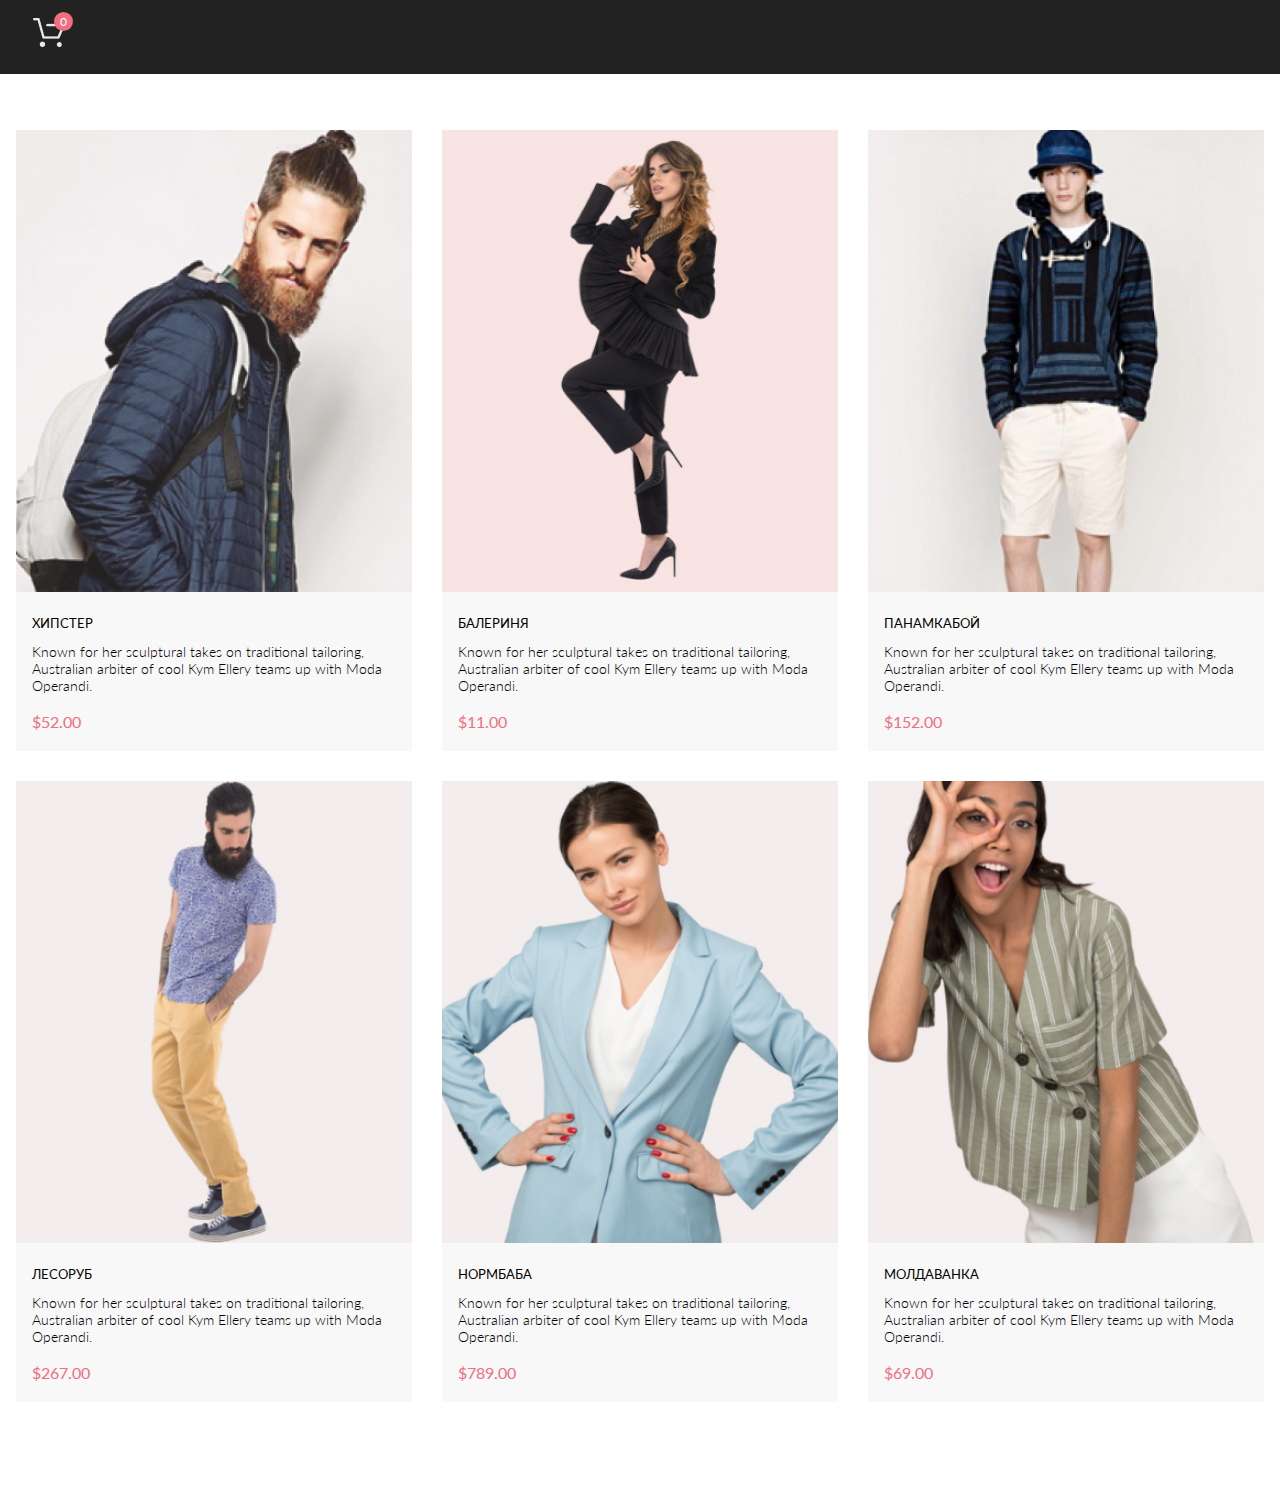
<file: less - 6/index.html>
<!DOCTYPE html>
<html lang="en">

<head>
    <meta charset="UTF-8">
    <meta name="viewport" content="width=device-width, initial-scale=1.0">
    <title>Document</title>
    <link rel="stylesheet" href="https://cdnjs.cloudflare.com/ajax/libs/font-awesome/5.15.2/css/all.min.css"
        integrity="sha512-HK5fgLBL+xu6dm/Ii3z4xhlSUyZgTT9tuc/hSrtw6uzJOvgRr2a9jyxxT1ely+B+xFAmJKVSTbpM/CuL7qxO8w=="
        crossorigin="anonymous" />
    <link rel="stylesheet" href="style.css">
</head>

<body>
    <div class="header">
        <div class="container">


            <div class="rightHeader">
                <span class="cartIconWrap">
                    <img class="cartIcon" src="images/cart.png" alt="">
                    <span class="itemsCart">5</span>
                </span>
            </div>
        </div>
    </div>

    <div class="filters">
        <div class="container">
            <div class="filtersLeft">
                <span class="filterLabel"></span>
            </div>
        </div>
    </div>

    </div>
    </div>
    </div>

    <div class="featured container">

        <div class="featuredItems">

            <div class="featuredItem">

                <div class="featuredImgWrap">
                    <img src="images/featured/1.jpg" alt="">
                    <div class="featuredImgDark">
                        <button class="featuredAddToCart">
                            <img src="images/cart.svg" alt="">
                            Add to Cart
                        </button>
                    </div>
                </div>

                <div class="featuredData">
                    <div class="featuredName">
                        ХИПСТЕР
                    </div>
                    <div class="featuredText">
                        Known for her sculptural takes on traditional tailoring, Australian arbiter of cool Kym Ellery
                        teams up with Moda Operandi.
                    </div>
                    <div class="featuredPrice">
                        $52.00
                    </div>
                </div>

            </div>

            <div class="featuredItem">

                <div class="featuredImgWrap">
                    <img src="images/featured/2.jpg" alt="">
                    <div class="featuredImgDark">
                        <button class="featuredAddToCart">
                            <img src="images/cart.svg" alt="">
                            Add to Cart
                        </button>
                    </div>
                </div>

                <div class="featuredData">
                    <div class="featuredName">
                        БАЛЕРИНЯ
                    </div>
                    <div class="featuredText">
                        Known for her sculptural takes on traditional tailoring, Australian arbiter of cool Kym Ellery
                        teams up with Moda Operandi.
                    </div>
                    <div class="featuredPrice">
                        $11.00
                    </div>
                </div>

            </div>

            <div class="featuredItem">

                <div class="featuredImgWrap">
                    <img src="images/featured/3.jpg" alt="">
                    <div class="featuredImgDark">
                        <button class="featuredAddToCart">
                            <img src="images/cart.svg" alt="">
                            Add to Cart
                        </button>
                    </div>
                </div>

                <div class="featuredData">
                    <div class="featuredName">
                        ПАНАМКАБОЙ
                    </div>
                    <div class="featuredText">
                        Known for her sculptural takes on traditional tailoring, Australian arbiter of cool Kym Ellery
                        teams up with Moda Operandi.
                    </div>
                    <div class="featuredPrice">
                        $152.00
                    </div>
                </div>

            </div>

            <div class="featuredItem">

                <div class="featuredImgWrap">
                    <img src="images/featured/4.jpg" alt="">
                    <div class="featuredImgDark">
                        <button class="featuredAddToCart">
                            <img src="images/cart.svg" alt="">
                            Add to Cart
                        </button>
                    </div>
                </div>

                <div class="featuredData">
                    <div class="featuredName">
                        ЛЕСОРУБ
                    </div>
                    <div class="featuredText">
                        Known for her sculptural takes on traditional tailoring, Australian arbiter of cool Kym Ellery
                        teams up with Moda Operandi.
                    </div>
                    <div class="featuredPrice">
                        $267.00
                    </div>
                </div>

            </div>

            <div class="featuredItem">

                <div class="featuredImgWrap">
                    <img src="images/featured/5.jpg" alt="">
                    <div class="featuredImgDark">
                        <button class="featuredAddToCart">
                            <img src="images/cart.svg" alt="">
                            Add to Cart
                        </button>
                    </div>
                </div>

                <div class="featuredData">
                    <div class="featuredName">
                        НОРМБАБА
                    </div>
                    <div class="featuredText">
                        Known for her sculptural takes on traditional tailoring, Australian arbiter of cool Kym Ellery
                        teams up with Moda Operandi.
                    </div>
                    <div class="featuredPrice">
                        $789.00
                    </div>
                </div>

            </div>
            <div class="featuredItem">

                <div class="featuredImgWrap">
                    <img src="images/featured/6.jpg" alt="">
                    <div class="featuredImgDark">
                        <button class="featuredAddToCart">
                            <img src="images/cart.svg" alt="">
                            Add to Cart
                        </button>
                    </div>
                </div>

                <div class="featuredData">
                    <div class="featuredName">
                        МОЛДАВАНКА
                    </div>
                    <div class="featuredText">
                        Known for her sculptural takes on traditional tailoring, Australian arbiter of cool Kym Ellery
                        teams up with Moda Operandi.
                    </div>
                    <div class="featuredPrice">
                        $69.00
                    </div>
                </div>

            </div>
        </div>
    </div>


    <script src="http://code.jquery.com/jquery-2.0.2.min.js"></script>
    <script src="app.js"></script>
</body>

</html>
</file>
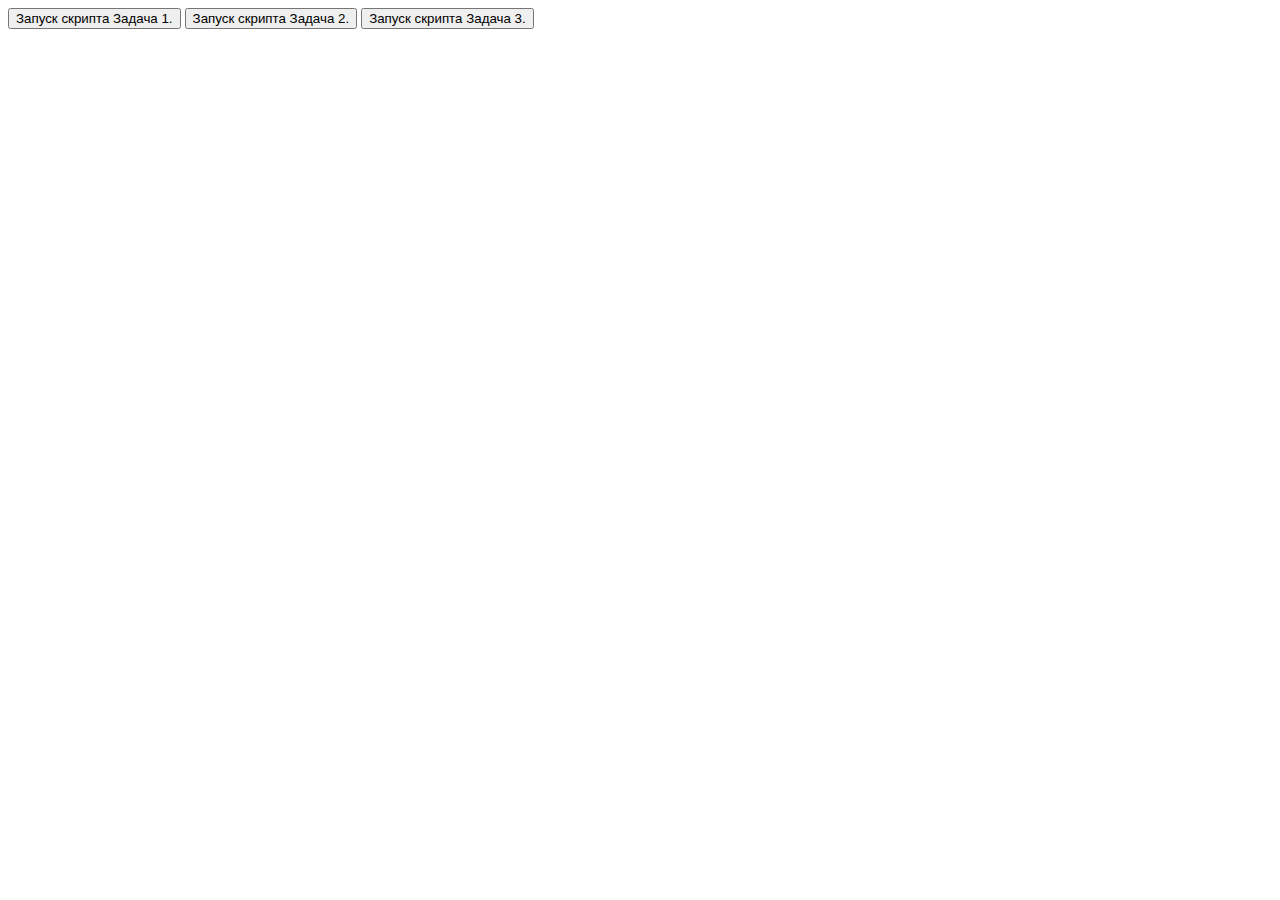
<file: lesson-3.html>
<!DOCTYPE html>
<html lang="en">

<head>
    <meta charset="UTF-8">
    <title>Title</title>
</head>

<body>
    <script>
        // Задача 1. С помощью цикла while вывести все простые числа в промежутке от 0 до 100.
        function check() {
            var n = 100;
            var i = 2;
            var Arr = [];
            while (i <= n) {
                if (i == 2 || i == 3 || i == 5 || i == 7) {
                    Arr.push(" " + i);
                    i++
                    continue;
                }
                else if (i % 2 == 0 || i % 3 == 0 || i % 5 == 0 || i % 7 == 0) {
                    i++;
                    continue;
                }
                Arr.push(" " + i++);
            }
            alert(Arr);
        }
    </script>


    <script>
        //1. С помощью цикла while вывести все простые числа в промежутке от 0 до 100.
        //2. С этого урока начинаем работать с функционалом интернет - магазина.Предположим, есть сущность корзины.
        //   Нужно реализовать функционал подсчета стоимости корзины в зависимости от находящихся в ней товаров.Товары в корзине 
        //   хранятся в массиве.Задачи:
        //  a) Организовать такой массив для хранения товаров в корзине;
        //  b) Организовать функцию countBasketPrice, которая будет считать стоимость корзины.
        var basket = [{ name: 'Очень полезная Штука', price: 3750, pieces: 2 }, { name: 'Штука', price: 1050, pieces: 15 }, { name: 'Полезная штука', price: 3050, pieces: 20 }, { name: 'Безполезная штука', price: 2050, pieces: 25 }];
        function countBasketPrice() {
            var sum = 0;
            var number = 0;
            var unit = 'Наиментвание: ';
            for (var n of basket) {
                sum += (n.price * n.pieces);
                number += n.pieces;
                tmp = n.pieces;
                unit += '' + n.name + ' ' + tmp + 'шт. ';
            }
            var d = basket.length;
            alert('количество позицый: ' + d + '. ' + unit + 'Всего едениц товара: ' + number + 'шт.' + ' Общая стоимость: ' + sum + 'руб.');
            console.log('количество позицый: ' + d + '. ' + unit + 'Всего едениц товара: ' + number + 'шт.' + ' Общая стоимость: ' + sum + 'руб.');
        }
    </script>


    <script>
        // Задача 3. * Вывести с помощью цикла for числа от 0 до 9, не используя тело цикла.Выглядеть это должно так: for (…) {// здесь пусто}       
        function Bodyarr() {
            var arr = [];
            for (var n = 0; n <= 9; arr.push(n++)) { }
            alert(arr);
            console.log(arr);
        }
    </script>
    <button type="button" onclick="check()" class="button">Запуск скрипта Задача 1. </button>
    <button type="button1" onclick="countBasketPrice()" class="button1">Запуск скрипта Задача 2. </button>
    <button type="button2" onclick="Bodyarr()" class="button2">Запуск скрипта Задача 3. </button>
</body>

</html>
</file>
<file: less - 6/style.css>
@import url("https://fonts.googleapis.com/css2?family=Lato:wght@300;400;700;900&display=swap");

body {
    margin: 0;
    font-family: Lato, sans-serif;
}

.header {
    background: #222222;
    height: 74px;
    padding: 18px 16px;
    box-sizing: border-box;
}

.header .container {
    display: flex;
    justify-content: space-between;
    align-items: center;
}

@media (min-width: 1600px) {
    .container {
        margin: 0 auto;
        width: 1140px;
    }
}

@media (min-width: 768px) {
    .header {
        padding-left: 32px;
        padding-right: 32px;
    }
}

.header i {
    color: #e8e8e8;
}

.userIcon,
.cartIcon {
    display: none;
}

@media (min-width: 768px) {

    .userIcon,
    .cartIcon {
        display: inline;
    }
}

.userIcon {
    margin-left: 25px;
    margin-right: 42px;
}

.searchIcon {
    margin-left: 41px;
}

.cartIconWrap {
    position: relative;
}

.cartIconWrap span {
    display: inline-block;
    width: 19px;
    height: 19px;
    color: white;
    background: #f16d7f;
    border-radius: 50%;
    position: absolute;
    text-align: center;
    right: -8px;
    top: -19px;
    font-size: 12px;
    line-height: 19px;
}

.newArrivals {
    background: #f8f3f4;
    min-height: 148px;
}

.newArrivals h1 {
    margin: 24px 0 32px;
    font-weight: normal;
    font-size: 24px;
    line-height: 29px;
    color: #f16d7f;
}

@media (min-width: 768px) {
    .newArrivals h1 {
        margin: 0;
    }
}

.newArrivals .container {
    display: flex;
    flex-direction: column;
    align-items: center;
    min-height: inherit;
}

@media (min-width: 768px) {
    .newArrivals .container {
        flex-direction: row;
        justify-content: space-between;
    }
}

@media (min-width: 768px) and (max-width: 1599px) {
    .newArrivals .container {
        padding: 0 16px;
    }
}

.newArrivals nav a,
.newArrivals nav span {
    font-weight: 300;
    font-size: 14px;
    line-height: 17px;
    color: #636363;
}

.newArrivals nav a {
    text-decoration: none;
}

.newArrivals nav span {
    margin: 0 3px;
}

.newArrivals nav a:last-of-type {
    font-weight: bold;
    font-size: 14px;
    line-height: 17px;
    color: #f16d7f;
}

.filters {
    margin-top: 24px;
    margin-bottom: 32px;
}

@media (min-width: 1600px) {
    .filters {
        margin-top: 51px;
        margin-bottom: 64px;
    }
}

.filters .container {
    display: flex;
    justify-content: space-between;
    padding-left: 8px;
    padding-right: 8px;
}

@media (min-width: 768px) {
    .filters .container {
        padding-left: 16px;
        padding-right: 16px;
    }
}

@media (min-width: 1600px) {
    .filters .container {
        padding-left: 0;
        padding-right: 0;
        justify-content: flex-start;
    }
}

.filtersRight {
    display: flex;
    font-size: 12px;
    line-height: 14px;
    color: #6f6e6e;
}

@media (min-width: 1600px) {
    .filtersRight {
        font-size: 14px;
        line-height: 17px;
        margin-left: 320px;
    }
}

.filtersRight img {
    position: relative;
    bottom: 1px;
    margin-left: 9px;
}

.filtersRight>div:not(:last-child) {
    margin-right: 15px;
}

@media (min-width: 375px) {
    .filtersRight>div:not(:last-child) {
        margin-right: 24px;
    }
}

.filtersLeft .filterLabel {
    display: none;
    position: relative;
    z-index: 2;
    cursor: pointer;
}

.filterLabelPink {
    color: #ef5b70 !important;
    left: 16px;
    top: 13px;
}

.filterIconPink {
    left: 16px;
    top: 13px;
}

@media (min-width: 768px) {
    .filtersLeft .filterLabel {
        display: inline;
        font-weight: 600;
        font-size: 14px;
        line-height: 17px;
        color: #000000;
    }
}

.filtersLeft .filterIcon {
    width: 37px;
    height: 25px;
    position: relative;
    z-index: 2;
}

@media (min-width: 768px) {
    .filtersLeft .filterIcon {
        width: 15px;
        height: 10px;
        margin-left: 11px;
    }
}

.filtersLeft {
    position: relative;
}

.hidden {
    display: none;
}

.filterPopup {
    position: absolute;
    left: 0;
    top: 0;
    width: 360px;
    background: #ffffff;
    box-shadow: 6px 4px 35px rgba(0, 0, 0, 0.21);
    padding: 46px 16px 16px 16px;
    z-index: 1;
    overflow-y: auto;
}

.filterCategoryHeader {
    font-size: 14px;
    line-height: 37px;
    color: #ef5b70;
    padding-left: 11px;
    min-height: 37px;
    border-bottom: 1px solid #ebebeb;
    margin-bottom: 24px;
    position: relative;
    cursor: pointer;
}

.filterCategoryHeader:before {
    content: "";
    width: 5px;
    min-height: inherit;
    background: #ef5b70;
    position: absolute;
    left: 0;
    top: 1px;
}

.filterCategory:not(:last-child) {
    margin-bottom: 24px;
}

.filterCategory a {
    display: block;
    text-decoration: none;
    padding-left: 34px;
    padding-right: 16px;
    font-size: 14px;
    line-height: 17px;
    color: #6f6e6e;
}

.filterCategory a:not(:last-child) {
    margin-bottom: 11px;
}

.filterSizeWrap {
    cursor: pointer;
}

.filterSize {
    position: relative;
}

.filterSizes {
    position: absolute;
    left: 0;
    top: 25px;
    width: 79px;
    height: 103px;
    background: #ffffff;
    box-shadow: 6px 4px 35px rgba(0, 0, 0, 0.21);
    padding: 7px 9px;
    box-sizing: border-box;
    font-size: 14px;
    color: #6f6e6e;
}

.filterSizes>div:not(:last-child) {
    margin-bottom: 4px;
}

.featured {
    padding-left: 8px;
    padding-right: 8px;
    margin-bottom: 96px;
}

@media (min-width: 768px) {
    .featured {
        padding-left: 16px;
        padding-right: 16px;
    }
}

@media (min-width: 1600px) {
    .featured {
        padding-left: 0;
        padding-right: 0;
    }
}

.featured h2 {
    margin-top: 0;
    margin-bottom: 3px;
    text-align: center;
    color: #222222;
}

.featuredTitle {
    text-align: center;
    color: #9f9f9f;
    margin-bottom: 64px;
}

.featuredItems {
    display: grid;
    grid-template-columns: 1fr;
    row-gap: 16px;
}

@media (min-width: 640px) {
    .featuredItems {
        grid-template-columns: 1fr 1fr;
        row-gap: 18px;
        column-gap: 16px;
    }
}

@media (min-width: 1000px) {
    .featuredItems {
        grid-template-columns: repeat(3, 1fr);
        gap: 30px;
    }
}

.featuredItem {
    background: #f8f8f8;
}

.featuredItem img {
    width: 100%;
    display: block;
}

.featuredImgWrap {
    position: relative;
}

.featuredItem:hover .featuredImgDark {
    display: flex;
}

.featuredImgDark {
    position: absolute;
    width: 100%;
    height: 100%;
    left: 0;
    top: 0;
    background: rgba(58, 56, 56, 0.86);
    display: none;
    justify-content: center;
    align-items: center;
}

.featuredImgDark button {
    background: none;
    border: 1px solid white;
    color: white;
    display: flex;
    align-items: center;
    padding: 10px 14px;
    font-size: 14px;
    font-family: inherit;
}

.featuredImgDark button img {
    width: 26px;
    height: 24px;
    margin-right: 11px;
}

.featuredData {
    padding: 23px 16px 20px;
}

.featuredName {
    font-size: 13px;
    line-height: 16px;
    color: #000000;
}

.featuredText {
    font-weight: 300;
    font-size: 14px;
    line-height: 17px;
    margin-top: 12px;
    margin-bottom: 18px;
}

.featuredPrice {
    font-size: 16px;
    line-height: 19px;
    color: #f16d7f;
}

.pagination {
    width: 284px;
    height: 44px;
    margin: 0 auto;
    border: 1px solid #ebebeb;
    margin-top: 48px;
    padding: 13px 16px;
    box-sizing: border-box;
    display: flex;
    justify-content: space-between;
    border-radius: 3px;
}

.pagination a {
    text-decoration: none;
    font-weight: 300;
    font-size: 16px;
    color: #c4c4c4;
}

.pagination a:hover {
    color: #ef5b70;
}

.services {
    background: #222224;
    padding-top: 48px;
    padding-bottom: 81px;
    padding-left: 14px;
    padding-right: 14px;
}

@media (min-width: 1200px) {
    .services {
        padding-top: 100px;
        padding-bottom: 100px;
    }
}

.services .container {
    display: grid;
    gap: 46px;
}

@media (min-width: 1200px) {
    .services .container {
        display: grid;
        grid-template-columns: repeat(3, 1fr);
        gap: 46px;
    }
}

.serivceUnit {
    text-align: center;
    display: flex;
    flex-direction: column;
    align-items: center;
}

.servicesTitle,
.servicesText {
    color: #fbfbfb;
}

.servicesTitle {
    font-size: 19.96px;
    line-height: 24px;
    margin-top: 27px;
    margin-bottom: 15px;
}

.servicesText {
    font-weight: 300;
    font-size: 13.972px;
    line-height: 17px;
    max-width: 340px;
}

.subscribe {
    background: url(images/subscribe.jpg) no-repeat;
    background-size: cover;
    padding-top: 64px;
    padding-bottom: 109px;
    padding-left: 20px;
    padding-right: 20px;
}

@media (min-width: 1200px) {
    .subscribe {
        padding-top: 97px;
        padding-bottom: 126px;
    }

    .subscribe .container {
        margin: 0 auto;
        width: 1140px;
        display: flex;
        justify-content: space-between;
    }
}

.subscribeLeft {
    display: flex;
    flex-direction: column;
    align-items: center;
}

.subscribeUserText {
    margin-top: 30px;
    text-align: center;
    font-size: 18px;
    line-height: 22px;
    color: #222224;
    max-width: 330px;
}

.subscribeRight {
    display: flex;
    flex-direction: column;
    align-items: center;
    margin-top: 65px;
}

@media (min-width: 1200px) {
    .subscribeRight {
        margin-top: initial;
    }
}

.subscribeTitle {
    font-weight: 700;
    font-size: 24px;
    color: #222224;
}

.subscribeTitle,
.subscribeText {
    max-width: 271px;
    text-align: center;
}

.subscribeText {
    font-size: 14px;
    color: #222224;
    margin-bottom: 22px;
}

.subscribeForm {
    height: 47px;
}

.subscribeForm input {
    height: inherit;
    background: #e1e1e1;
    border: none;
    padding: 6px 21px;
    box-sizing: border-box;
    border-top-left-radius: 28px;
    border-bottom-left-radius: 28px;
    float: left;
    width: 185px;
}

.subscribeForm input::-webkit-input-placeholder {
    color: #222224;
    font-family: inherit;
    opacity: 0.67;
}

.subscribeForm input::-moz-placeholder {
    color: #222224;
    font-family: inherit;
    opacity: 0.67;
}

.subscribeForm input:-ms-input-placeholder {
    color: #222224;
    font-family: inherit;
    opacity: 0.67;
}

.subscribeForm input:-moz-placeholder {
    color: #222224;
    font-family: inherit;
    opacity: 0.67;
}

.subscribeForm button {
    height: inherit;
    border: none;
    color: white;
    font-family: inherit;
    font-size: 14px;
    line-height: 17px;
    background: #f16d7f;
    border-top-right-radius: 28px;
    border-bottom-right-radius: 28px;
    padding: 0 17px;
}

.footer {
    background: #222224;
    padding: 43px 20px 10px;
}

@media (min-width: 768px) {
    .footer {
        padding: 24px 32px;
    }
}

.footer .container {
    display: flex;
    flex-direction: column;
    align-items: center;
}

@media (min-width: 768px) {
    .footer .container {
        flex-direction: row;
        justify-content: space-between;
    }
}

.footerLeft {
    display: flex;
}

.footer a {
    color: black;
    background: white;
    width: 32px;
    height: 32px;
    display: flex;
    justify-content: center;
    align-items: center;
    text-decoration: none;
}

.footer a:hover {
    background: #f16d7f;
    color: white;
}

.footer a:not(:last-child) {
    margin-right: 7px;
}

.footerRight {
    color: white;
}

@media (max-width: 767px) {
    .footerRight {
        margin-top: 40px;
    }
}

.b-container {
    width: 200px;
    height: 150px;
    background-color: #ccc;
    margin: 0px auto;
    padding: 10px;
    font-size: 30px;
    color: #fff;
}

.b-popup {
    width: 100%;
    min-height: 100%;
    background-color: rgba(0, 0, 0, 0.5);
    overflow: hidden;
    position: fixed;
    top: 0px;
}

.b-popup .b-popup-content {
    margin: 40px auto 0px auto;
    width: 500px;
    height: 300px;
    padding: 10px;
    background-color: #c5c5c5;
    border-radius: 5px;
    box-shadow: 0px 0px 10px #000;
}

table,
th,
td {
    border: 1px solid black;
    border-collapse: collapse;
}
</file>
